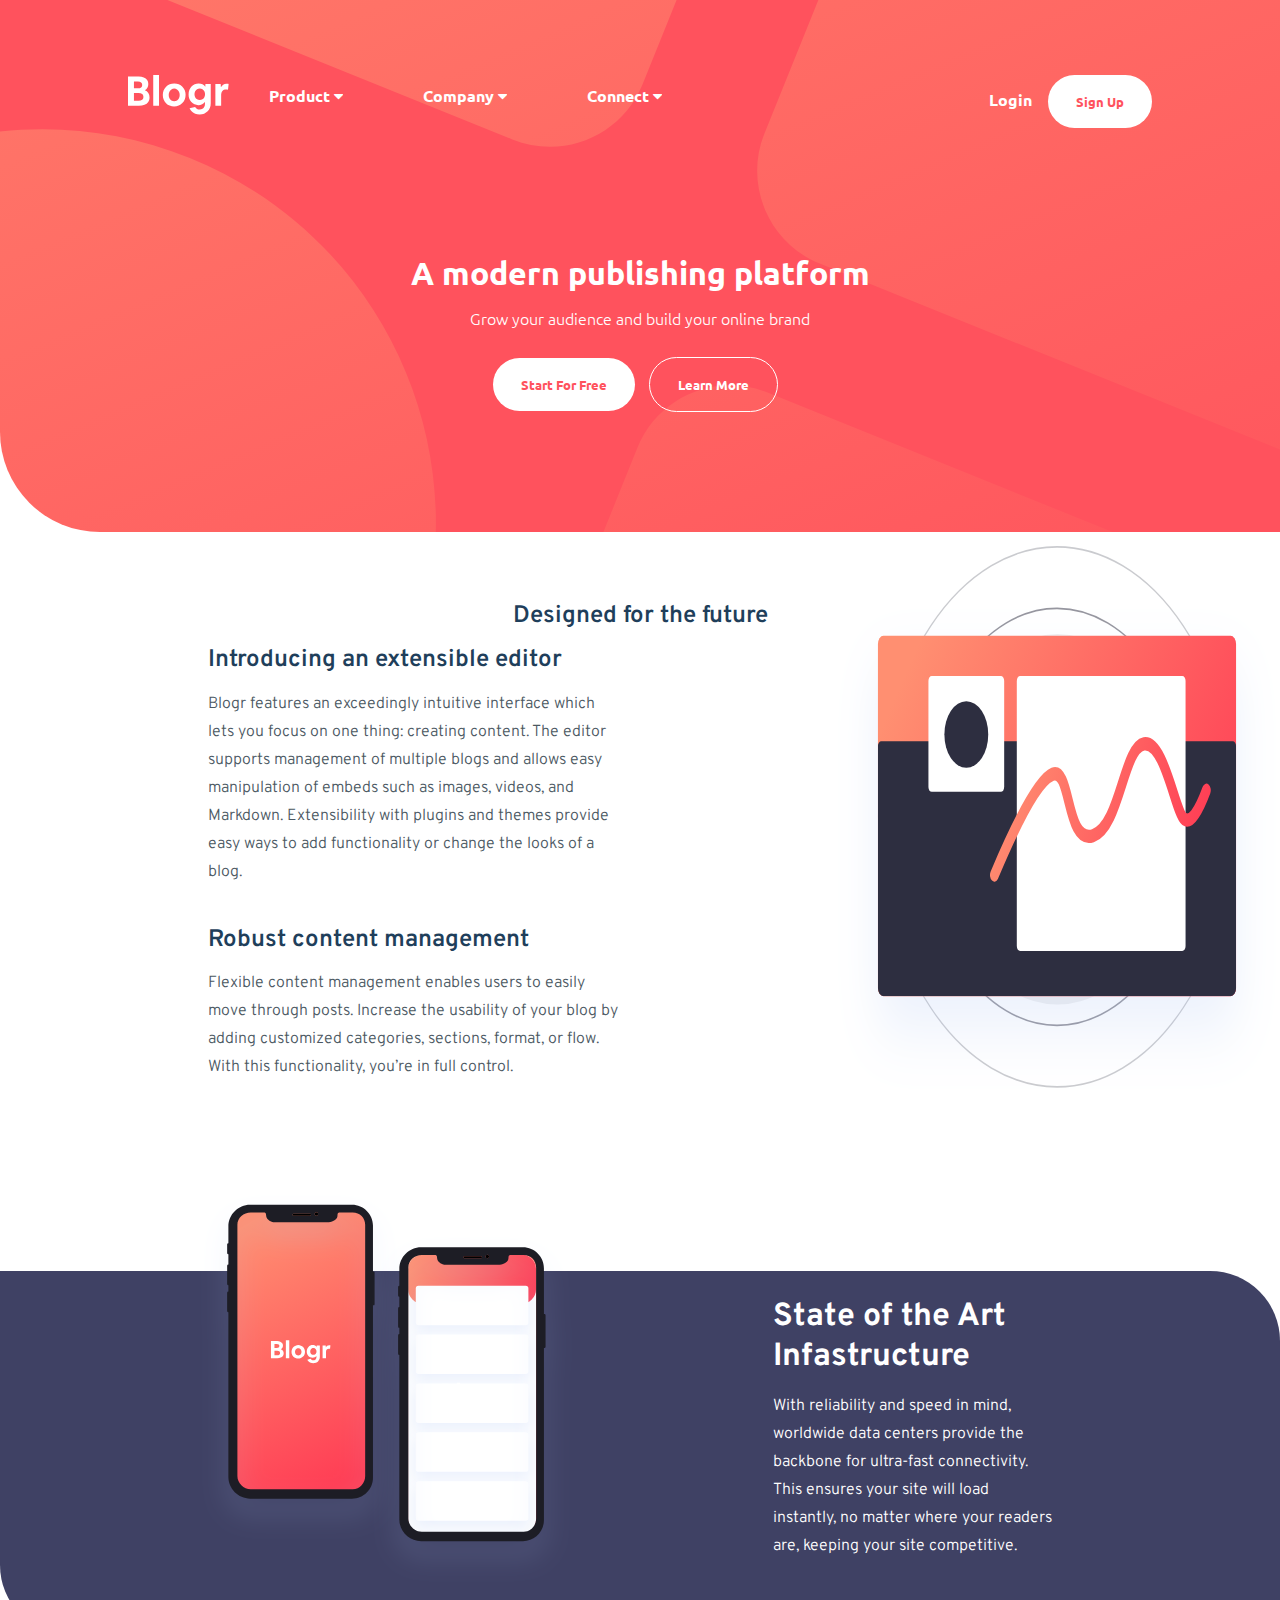
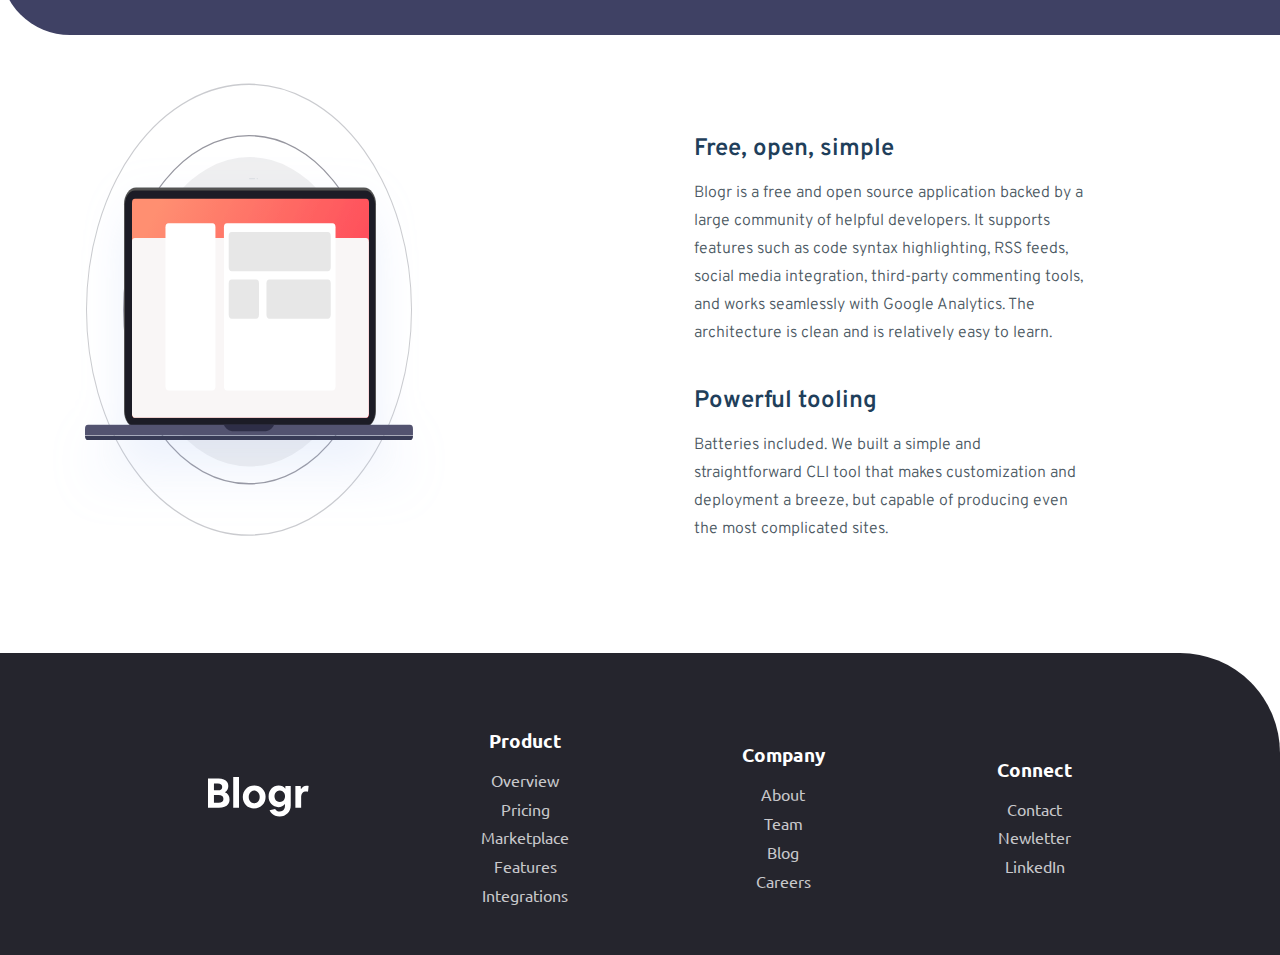
<file: index.html>
<!DOCTYPE html>
<html lang="en">
<head>
  <meta charset="UTF-8">
  <meta name="viewport" content="width=device-width, initial-scale=1.0"> <!-- displays site properly based on user's device -->

  <link rel="icon" type="image/png" sizes="32x32" href="./images/favicon-32x32.png">
  <link rel="preconnect" href="https://fonts.gstatic.com">
  <link href="https://fonts.googleapis.com/css2?family=Overpass:wght@300;600&family=Ubuntu:wght@400;500;700&display=swap" rel="stylesheet">
  <link href="./style.css" rel="stylesheet">
  <link rel="stylesheet" href="https://cdnjs.cloudflare.com/ajax/libs/font-awesome/4.7.0/css/font-awesome.min.css">
  
  <title>Frontend Mentor | [Blogr]</title>

  <!-- Feel free to remove these styles or customise in your own stylesheet 👍 -->
  <style>
    .attribution { font-size: 11px; text-align: center; }
    .attribution a { color: hsl(228, 45%, 44%); }
  </style>
</head>
<body>
  <div class="header">

  </div>
  
    <div class="container">
      <div class="banner">

        <nav class="navbar">
          <div class="brand">
            <img src="./images/logo.svg" alt="Logo" class="logo">
            <img src="./images/icon-hamburger.svg" alt="" class="ham">
          </div>
          <div class="mobile-navbar">

          
          <div class="dropdown">
            <button class="dropdown-button">
              Product  <i class="fa fa-caret-down"></i>
            </button>
            <div class="dropdown-content">
              <a href="#" class="nav-links">Overview</a>
              <a href="#" class="nav-links">Pricing</a>
              <a href="#" class="nav-links">MarketPlace</a>
              <a href="#" class="nav-links">Features</a>
              <a href="#" class="nav-links">Integrations</a>
            </div>
          </div>
          <div class="dropdown">
            <button class="dropdown-button">
              Company  <i class="fa fa-caret-down"></i>
            </button>
            <div class="dropdown-content">
              <a href="#" class="nav-links">About</a>
              <a href="#" class="nav-links">Team</a>
              <a href="#" class="nav-links">Blog</a>
              <a href="#" class="nav-links">Careers</a>
            </div>
          </div>
          <div class="dropdown">
            <button class="dropdown-button">
              Connect  <i class="fa fa-caret-down"></i>
            </button>
            <div class="dropdown-content">
              <a href="#" class="nav-links">Contact</a>
              <a href="#" class="nav-links">Newsletter</a>
              <a href="#" class="nav-links">LinkedIn</a>
            </div>
          </div>
          
            <div class="right-nav">
              <a href="#">Login</a>
              <button>Sign Up</button>
            </div>
          </div>
        </nav>

        <div class="tagline">
          <h1> A modern publishing platform</h1>
          <h3>Grow your audience and build your online brand</h3>
          <button>Start For Free</button>
          <button id="learn">Learn More</button>

        </div>
        
      </div>
      <div class="intro">
        <h2 class="center">Designed for the future</h2>
        <div class="desktop-intro">
          <img src="./images/illustration-editor-mobile.svg" alt="" class="editor">
          <div class="content">
            <h2>Introducing an extensible editor</h2>
        <p>Blogr features an exceedingly intuitive interface which lets you focus on one thing: creating content. The editor supports management of multiple blogs and allows easy manipulation of embeds such as images, videos, and Markdown. Extensibility with plugins and themes provide easy ways to add functionality or change the looks of a blog.</p>
        <h2>Robust content management</h2>
        <p>Flexible content management enables users to easily move through posts. Increase the usability of your blog by adding customized categories, sections, format, or flow. With this functionality, you’re in full control.</p>
          </div>
        </div>
      </div>

      <div class="info">
       

        
        <div class="phones">
          <img src="./images/illustration-phones.svg" alt=""> 
        </div>
        <div class="state">
          <h1>State of the Art Infastructure</h1>
        <p>With reliability and speed in mind, worldwide data centers provide the backbone for ultra-fast connectivity.
          This ensures your site will load instantly, no matter where your readers are, keeping your site
          competitive.
        </p>
        </div>
      
        
      </div>


      <div class="intro">
        <div class="desktop-intro1">
          <img src="./images/illustration-laptop-mobile.svg" alt="" class="editor">
          <div class="content1">
            <h2>Free, open, simple</h2>
            <p>Blogr is a free and open source application backed by a large community of helpful developers. It supports features such as code syntax highlighting, RSS feeds, social media integration, third-party commenting tools, and works seamlessly with Google Analytics. The architecture is clean and is relatively easy to learn.</p>
           <h2>Powerful tooling</h2>
          <p>Batteries included. We built a simple and straightforward CLI tool that makes customization and deployment a breeze, but capable of producing even the most complicated sites.</p>
          </div>
        </div> 
      </div>

      <div class="footer">
        <div class="heading">
          <img src="./images/logo.svg" alt="Logo" style="text-align: center;" class="main">
        </div>
        
       <div class="heading">
         <h3>Product</h3>
         <ul>
           <li>Overview</li>
           <li>Pricing</li>
           <li>Marketplace</li>
           <li>Features</li>
           <li>Integrations</li>
         </ul>
       </div>
       <div class="heading">
        <h3>Company</h3>
        <ul>
          <li>About</li>
          <li>Team</li>
          <li>Blog</li>
          <li>Careers</li>
        </ul>
      </div>
      <div class="heading">
        <h3>Connect</h3>
        <ul>
          <li>Contact</li>
          <li>Newletter</li>
          <li>LinkedIn</li>
        </ul>
      </div>
      </div>
    </div>
  
    

  
 
</body>
</html>
</file>
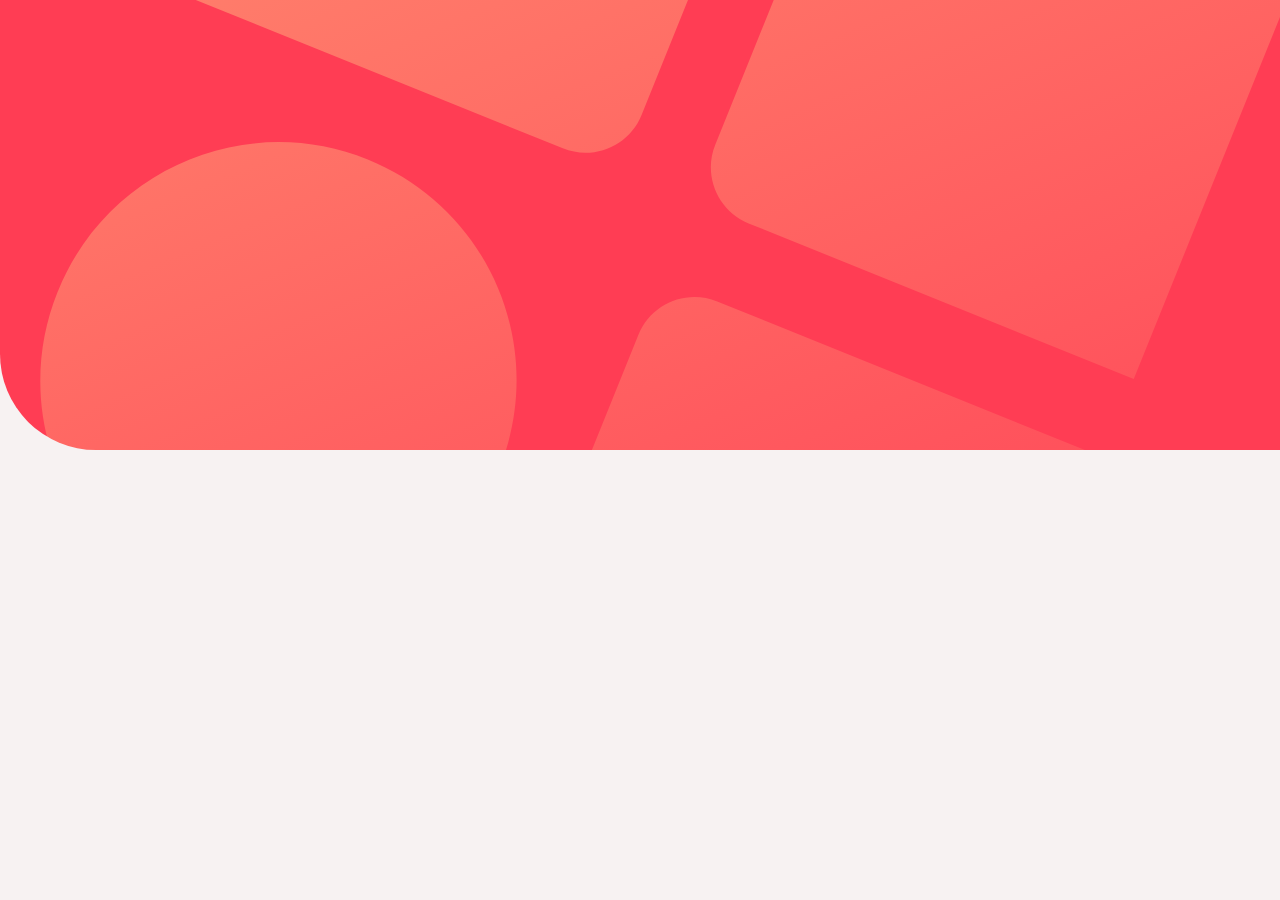
<file: bootstrap.html>
<!DOCTYPE html>
<html lang="en">
<head>
    <meta charset="UTF-8">
    <meta http-equiv="X-UA-Compatible" content="IE=edge">
    <meta name="viewport" content="width=device-width, initial-scale=1.0">
    <link rel="stylesheet" href="https://maxcdn.bootstrapcdn.com/bootstrap/4.5.2/css/bootstrap.min.css">
    <link rel="icon" type="image/png" sizes="32x32" href="./images/favicon-32x32.png">
    <link rel="preconnect" href="https://fonts.gstatic.com">
    <link href="https://fonts.googleapis.com/css2?family=Overpass:wght@300;600&family=Ubuntu:wght@400;500;700&display=swap" rel="stylesheet">
    <script src="https://ajax.googleapis.com/ajax/libs/jquery/3.5.1/jquery.min.js"></script>
    <script src="https://cdnjs.cloudflare.com/ajax/libs/popper.js/1.16.0/umd/popper.min.js"></script>
    <script src="https://maxcdn.bootstrapcdn.com/bootstrap/4.5.2/js/bootstrap.min.js"></script>
    <title>Frontend Mentor | [Blogr]</title>
    <link rel="stylesheet" href="./bstyle.css">
</head>
<body>
    <section class="header">
        
      </section>
    
      
</body>
</html>
</file>
<file: style.css>
:root {
    --red: hsl(356, 100%, 66%); /*CTA Text*/
    --lightRed: hsl(355, 100%, 74%); /*CTA hover background*/
    --darkBlue: hsl(208, 49%, 24%); /*Headings*/

    --white: hsl(0, 0%, 100%); /*text*/
    --grayishBlue: hsl(240, 2%, 79%); /*Footer Text**/
    --darkGrayishBlue: hsl(207, 13%, 34%); /*body copy*/
    --footerBackground: hsl(240, 10%, 16%);

    /*Intro/CTA Mobile nav*/
    --backgroundGradientVeryLightRed: hsl(13, 100%, 72%);
    --backgroundGradientLightRed: hsl(353, 100%, 62%);

    /*Gradient Body*/
    --darkGrayBlue: hsl(237, 17%, 21%);
    --darkDesaturatedBlue: hsl(237, 23%, 32%); 
}

.banner {
    background: url("./images/bg-pattern-intro.svg");
    background-color: var(--red);
    position: relative;
    background-repeat: no-repeat;
    border-bottom-left-radius: 100px;
    width: 100%;
    background-position: center;
    padding-bottom: 70px;
    margin-bottom: 70px;
    
}

* {
    box-sizing: border-box;
    margin: 0;
    padding: 0;
    font-family: 'Overpass', sans-serif;
    font-family: 'Ubuntu', sans-serif;
}

h2 {
    font-family: 'Overpass';
    font-weight: 600;
    color: var(--darkBlue);
    text-align: center;
    width: 70%;
    margin-right: auto;
    margin-left: auto;
    margin-bottom: 15px;
    line-height: 1.2;
}


p {
    font-family: 'Overpass';
    font-weight: 300;
    color: var(--darkGrayishBlue);
    text-align: center;
    width: 80%;
    margin-right: auto;
    margin-left: auto;
    line-height: 1.75;
    margin-bottom: 40px;
    font-size: 16px;
}

.editor {
    display: block;
    width: 100%;
    margin: 25px auto;
}

.container {
    width: 100%;
    
}

.navbar {
    padding: 75px 0px;
    width: 80%;
 margin: 0px auto;
  
}

.logo {
    float: left;
}
.ham {
    float: right;
}

.pattern {
    display: block;
    width: 100%;
    object-fit: fill;
}


.tagline {
    font-family: 'Overpass';
    text-align: center;
    color: var(--white);
    padding: 50px 0px;
    
}
.tagline h1 {
    font-weight: 700;
    width: 90%;
    margin:  auto;
    margin-bottom: 10px;
}
.tagline h3 {
    width: 90%;
    font-weight: 300;
    line-height: 1.75;
    margin: 0px auto;
    font-size: 16px;
    width: 80%;

}
.tagline button {
    border: none;
    border-radius: 50px;
    padding: 18px 28px;
    background-color: var(--white);
    color: var(--red);
    margin-top: 25px;
    margin-right: 10px;
    font-family: 'Ubuntu';
    font-weight: 700; 
    cursor: pointer;
}
.tagline button:hover {
    background-color: transparent;
    border: 1px solid var(--white);
    color:hsl(0, 0%, 100%);
    cursor: pointer;
}
#learn {
    background-color: transparent;
    border: 1px solid var(--white);
    color: var(--white);
}
#learn:hover {
    background-color: var(--white);
    color: var(--red);
}
.info {
    border-top-right-radius: 70px;
    border-bottom-left-radius: 70px; 
    background-repeat: no-repeat;
    background-position: top left;
    background-color: var(--darkDesaturatedBlue);
    padding-top: 0px;
    margin-top: 150px;
    padding-bottom: 50px;
    
}
.phones img {
    display: inline-block;
    width: 100%;
    padding-top: 0px;
    margin-top: -150px;
}

.info h1 {
    font-family: 'Overpass';
    font-weight: 700;
    color: var(--white);
    text-align: center;
    width: 80%;
    margin-left: auto;
    margin-right: auto;
    margin-bottom: 20px;
    margin-top: 20px;
}
.info p {
    font-family: 'Overpass';
    font-weight: 300;
    color: var(--white);
    text-align: center;
    width: 80%;
    margin-left: auto;
    margin-right: auto;
    line-height: 1.75;
}

.footer {
    background-color: var(--footerBackground);
    min-height: 300px;
    text-align: center;
    padding: 35px;
    padding-bottom: 45px;
    border-top-right-radius: 100px;
    margin-top: 70px;
}
.footer h3 {
    color: var(--white);
    font-family: 'Ubuntu';
    margin-bottom: 12px;
    margin-top: 40px;
}
li {
    list-style-type: none;
    font-family: 'Ubuntu';
    color: var(--grayishBlue);
    line-height: 1.8;
    cursor: pointer;
}
li:hover {
    text-decoration: underline;

}
@media screen and (max-width: 1024px){
    
    .navbar {
        display: flex;
        flex-direction: column;
     }
     .navbar a {
         float: none;
         font-size: 16px;
         color:hsl(0, 0%, 100%);
         text-align: center;
         padding: 14px 16px;
         text-decoration: none;
         font-family: 'Ubuntu';
         display: block;
     }
     .dropdown {
         display: flex;
         flex-direction: row;
         margin: 10px 40px;
     }
     .dropdown-content {
         display: none;
         position: absolute;
         min-width: 160px;
         z-index: 1;
         background-color: hsl(0, 0%, 100%);
         margin-top: 25px;
     }
     .dropdown-content a {
         
         display: block;
         float: none;
         padding: 12px 16px;
         text-decoration: none;
         text-align: left;
         color: var(--darkgrayishBlue);
     }
     .dropdown button {
         border: none;
         color:hsl(0, 0%, 100%);
         background-color: transparent;
         font-size: 16px;
         font-weight: 700;
         font-family: 'Ubuntu';
         cursor: pointer;
     }
     .dropdown:hover .dropdown-content {
         display: block;
     }
    
     .right-nav a {
         font-family: 'Ubuntu';
         font-weight: 700;
         font-size: 16px;
 
     }
     .right-nav button {
         border: none;
         border-radius: 50px;
         padding: 18px 28px;
         background-color: var(--white);
         color: var(--red);
         font-family: 'Ubuntu';
         font-weight: 700; 
         cursor: pointer;
     }
     .right-nav button:hover {
         background-color: transparent;
         border: 1px solid var(--white);
         color: var(--white);
         cursor: pointer;
     }
 
}
@media screen and (min-width: 1025px){

    .navbar {
       overflow: hidden;
     
    }
    .navbar a {
        float: left;
        font-size: 16px;
        color:hsl(0, 0%, 100%);
        text-align: center;
        padding: 14px 16px;
        text-decoration: none;
        font-family: 'Ubuntu';
    }
    .dropdown {
        float: left;
        overflow: hidden;
        margin: 10px 40px;
    }
    .dropdown-content {
        display: none;
        position: absolute;
        min-width: 160px;
        z-index: 1;
        background-color: hsl(0, 0%, 100%);
        margin-top: 25px;
    }
    .dropdown-content a {
        
        display: block;
        float: none;
        padding: 12px 16px;
        text-decoration: none;
        text-align: left;
        color: var(--darkgrayishBlue);
    }
    .dropdown button {
        border: none;
        color:hsl(0, 0%, 100%);
        background-color: transparent;
        font-size: 16px;
        font-weight: 700;
        font-family: 'Ubuntu';
        cursor: pointer;
    }
    .dropdown:hover .dropdown-content {
        display: block;
    }
    .right-nav {
        float: right;
    }
    .right-nav a {
        font-family: 'Ubuntu';
        font-weight: 700;
        font-size: 16px;

    }
    .right-nav button {
        border: none;
        border-radius: 50px;
        padding: 18px 28px;
        background-color: var(--white);
        color: var(--red);
        font-family: 'Ubuntu';
        font-weight: 700; 
        cursor: pointer;
    }
    .right-nav button:hover {
        background-color: transparent;
        border: 1px solid var(--white);
        color: var(--white);
        cursor: pointer;
    }

    .ham {
        display: none;
    }

    .desktop-intro {
        display: flex;
        flex-direction: row-reverse;
    }
    .desktop-intro img {
        margin-top: -100px;
    }
    .content h2, p {
        text-align: left;
        width: 50%;
    }
    .content {
        display: flex;
        flex-direction: column;
        text-align: left;
    }
    .desktop-intro1 {
        display: flex;
        flex-direction: row;
    }
    .content1 {
        margin-top: 100px;
    }
    .content1 h2 {
        text-align: left;
        width: 50%;
    }
    .info {
        display: flex;
        flex-direction: row;
        padding-top: 0px;
        margin-top: 150px;
    }
    
    .phones img {
        display: inline-block;
        width: 100%;
        padding-top: 0px;
        margin-top: -80px;
        margin-left: 200px;
    }
    /*.phones {
        width: 50%;
        float:left;
        margin-top: 0%;
    }
    .phones img {
        display: none;
    }*/
    .state {
        width: 80%;
        float: right;
        margin: auto;
        margin-left: 400px;
    }
    .state h1{
        text-align: left; 
        margin: 0px;
        margin-bottom: 15px;
    }
    .state p{
        width: 55%;
        text-align: left;
        margin: 0px;
    }
    .footer {
        display: flex;
        flex-direction: row;
        flex-wrap: wrap;
        justify-content: space-evenly;
        align-items: center;
    }
   
}
</file>
<file: bstyle.css>
*{
    margin: 0;
    padding: 0;
    box-sizing: border-box;
    font-size: 16px;
}

body,html{
    overflow-x: hidden;
    background: hsl(0, 26%, 96%);
}

/** Header starts here **/

.header{
    width: 100%;
    height: 50vh;
    position: relative;
    background: url(images/bg-pattern-intro.svg);
    background-position: center;
    background-size: 150%;
    padding: 4rem 10rem;
    border-bottom-left-radius: 6rem;
    background-repeat: no-repeat;
    background-color: hsl(353, 100%, 62%);

}
/*
.header .navigation{
    display: flex;
    align-items: center;
}

.header .navigation .site-nav{
    flex: 1;
    margin-left: 3.5rem;
    display: flex;
    align-items: center;
}

.header .navigation .site-nav li{
    margin-right: 1.5rem;
    list-style: none;
    position: relative;
}

.header .navigation .site-nav li a{
    text-decoration: none;
    color: hsl(0, 0%, 100%);
    cursor: pointer;
    transition: 1s;
    font-family: 'Ubuntu', sans-serif;
}

.header .navigation .site-nav li a:hover{
    text-decoration: underline;
}

.header .navigation .site-nav li img{
    margin-left: .5rem;
    transition: .5s;
}

.header .navigation .site-nav li:hover img{
    transform: rotate(-180deg);
}

.header .navigation .site-nav li .dropdown-menu{
    display: none;
    transition: .5s;
    z-index: 10;
}

.header .navigation .site-nav li:hover .dropdown-menu{
    display: block;
}

.header .navigation .site-nav li .dropdown-menu ul{
    position: absolute;
    margin-top: .2rem;
    margin-left: -2rem;
    background: hsl(0, 0%, 100%);
    padding: 1.5rem;
    text-align: left;
    border-radius: 5px;
    box-shadow: 0 0 15px 3px rgba(0, 0, 0, 0.4);
}

.header .navigation .site-nav li .dropdown-menu ul li{
    display: block;
    margin-bottom: 1rem;
}

.header .navigation .site-nav li .dropdown-menu ul li:last-child{
    margin-bottom: 0;
}

.header .navigation .site-nav li .dropdown-menu ul li a{
    color: hsl(240, 0%, 56%);
    transition: .5s;
    cursor: pointer;
    text-decoration: none;
}

.header .navigation .site-nav li .dropdown-menu ul li a:hover{
    color: hsl(0, 0%, 5%);
}

.header .navigation .register{
    display: flex;
    align-items: center;
}

.header .navigation .register li{
    margin-left: 2rem;
    list-style: none;
}

.header .navigation .register li a{
    text-decoration: none;
    color: hsl(0, 0%, 100%);
    cursor: pointer;
    font-weight: 700;
    font-size: 0.9rem;
    font-family: 'Ubuntu', sans-serif;
}

.header .navigation .register li .signup{
    padding: .8rem 2.5rem;
    background: hsl(0, 0%, 100%);
    color: hsl(356, 100%, 66%);
    border: none;
    border-radius: 2rem;
    transition: .5s;
}

.header .navigation .register li .signup:hover{
    background: hsl(355, 100%, 74%);
    color: hsl(0, 0%, 100%);
}

.header .navigation #mobilemenu{
    display: none;
}

.header .header-content{
    position: absolute;
    top: 50%;
    left: 50%;
    transform: translate(-50%, -50%);
    text-align: center;
    width: 100%;
}

.header .header-content h1{
    font-size: 3.5rem;
    color: hsl(0, 0%, 100%);
    margin-bottom: 1rem;
    font-family: 'Overpass', sans-serif;
}

.header .header-content p{
    font-size: 1.2rem;
    color: hsl(0, 0%, 100%);
    margin-bottom: 3rem;
    font-family: 'Ubuntu', sans-serif;
    font-weight: 400;
}

.header .header-content .header-content-links{
    display: flex;
    align-items: center;
    justify-content: center;
}

.header .header-content .header-content-links li{
    list-style: none;
    margin: 0 .5rem;
}

.header .header-content .header-content-links li a{
    text-decoration: none;
    padding: .7rem 1.5rem;
    cursor: pointer;
    font-size: .9rem;
    font-weight: 700;
    font-family: 'Ubuntu', sans-serif;
}

.header .header-content .header-content-links li .start{
    background: hsl(0, 0%, 100%);
    color: hsl(353, 100%, 62%);
    border-radius: 2rem;
    transition: .5s;
}

.header .header-content .header-content-links li .start:hover{
    background: hsl(355, 100%, 74%);
    color: hsl(0, 0%, 100%);
}

.header .header-content .header-content-links li .learn{
    background: transparent;
    color: hsl(0, 0%, 100%);
    border-radius: 2rem;
    transition: .5s;
    border: 1px solid hsl(0, 0%, 100%);
}

.header .header-content .header-content-links li .learn:hover{
    background: hsl(0, 0%, 100%);
    color: hsl(355, 100%, 74%);
}

.mobilenav{
    display: none;
}
</file>
